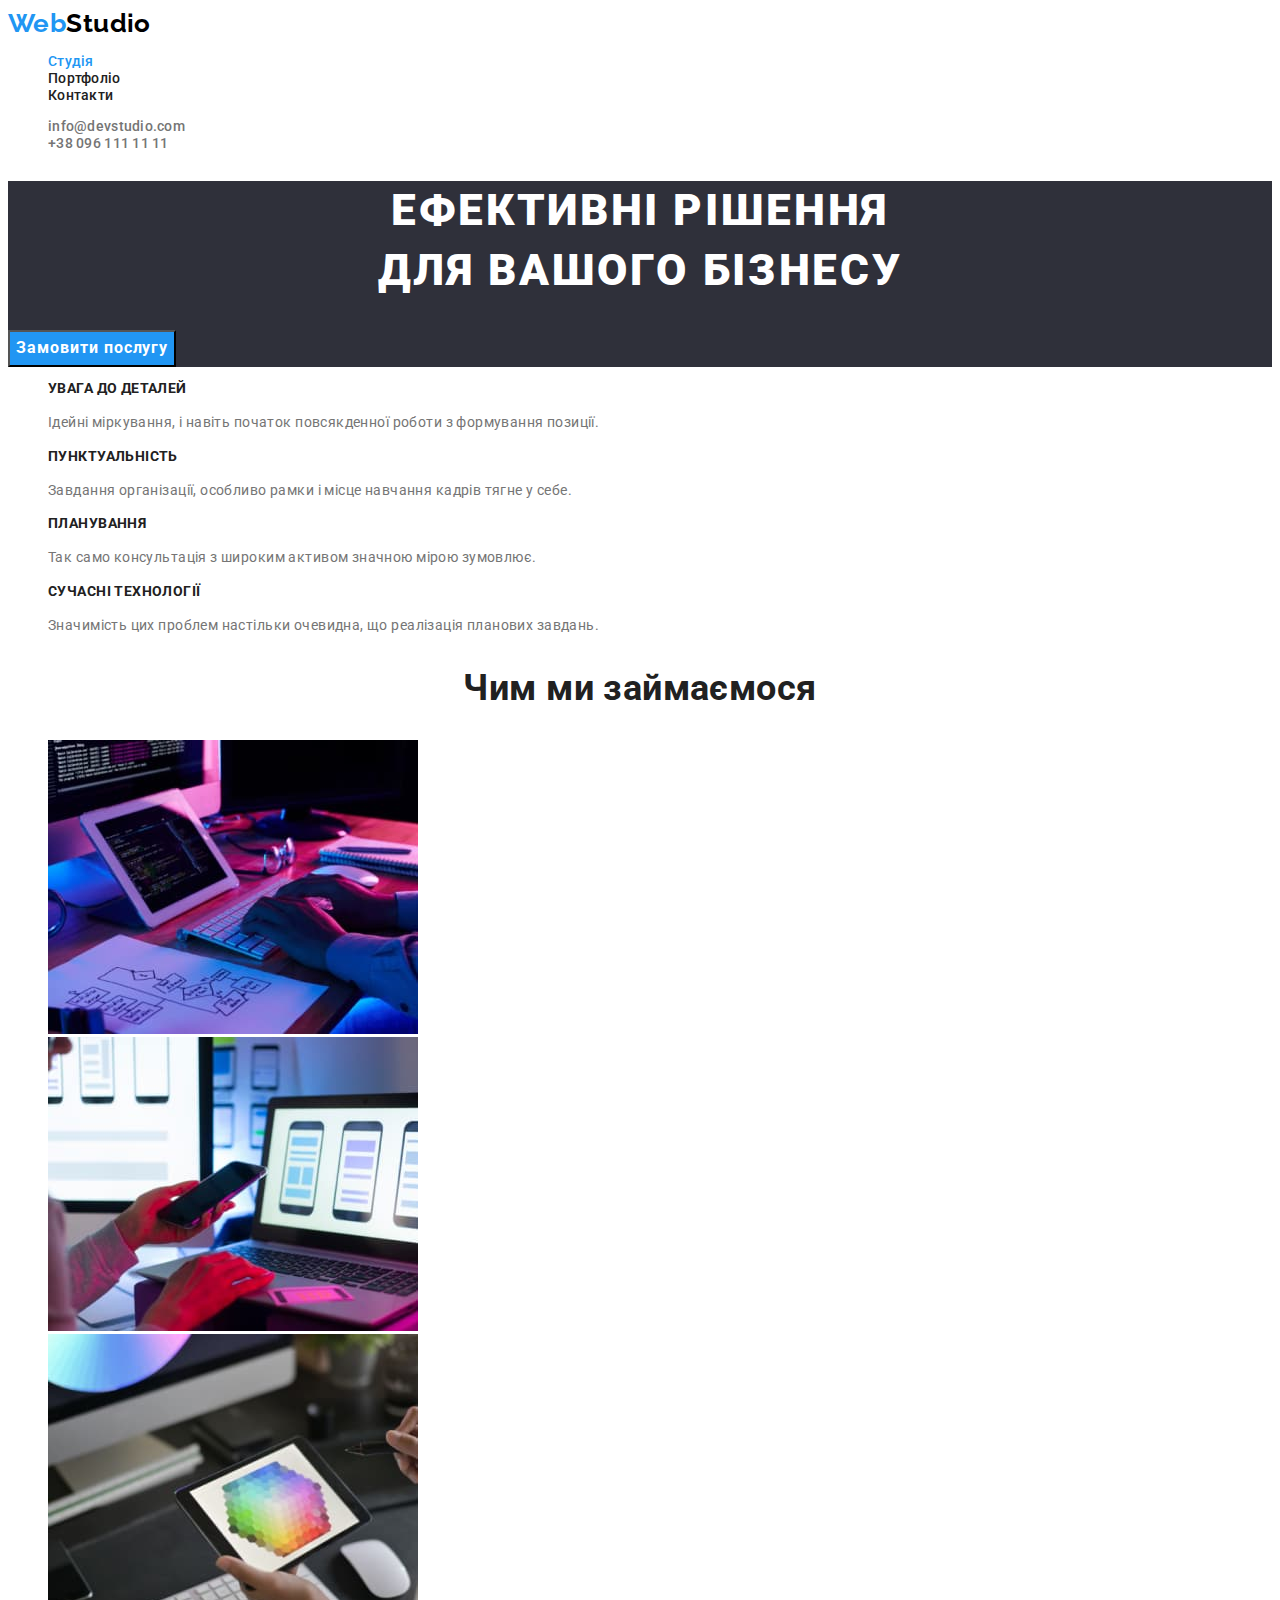
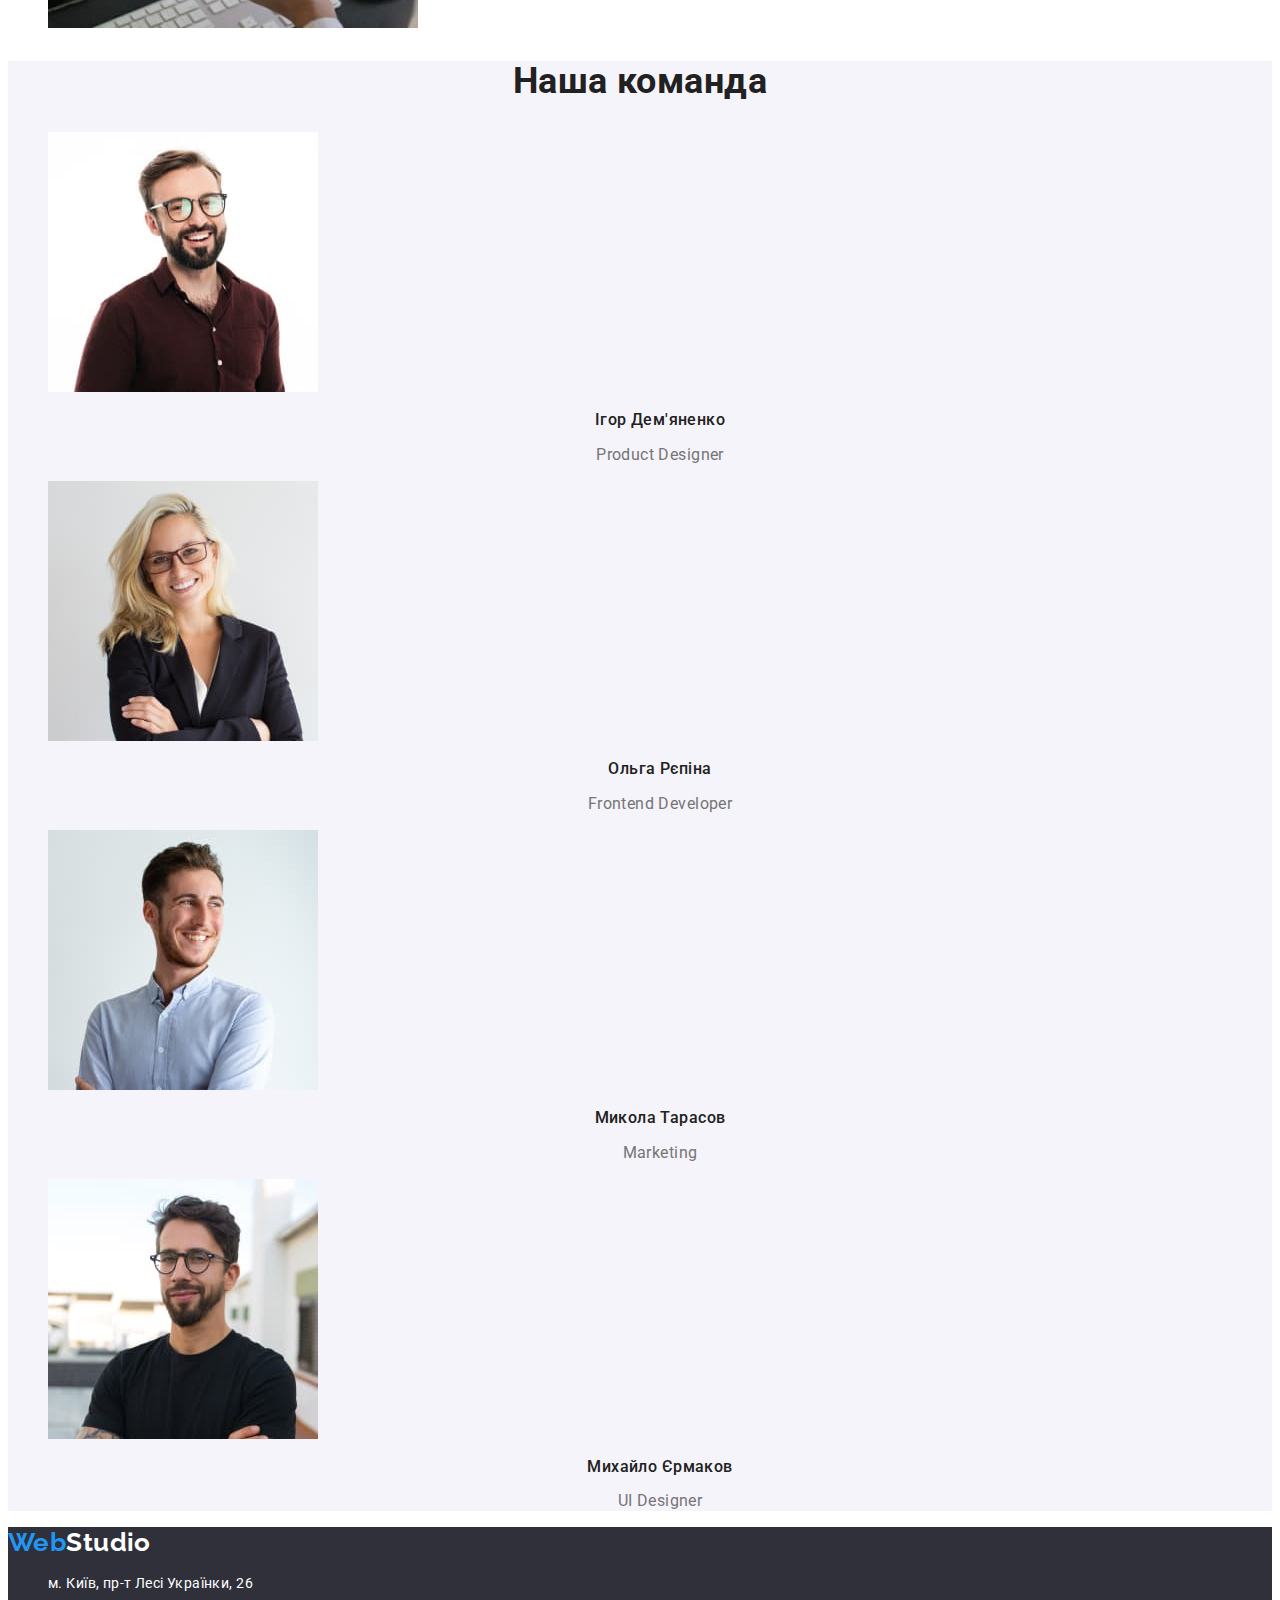
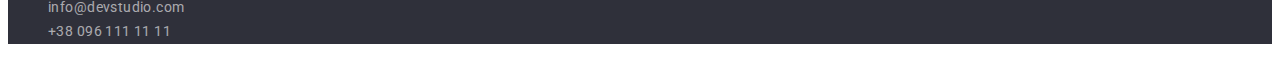
<file: index.html>
<!DOCTYPE html>
<html lang="uk">
  <head>
    <meta charset="UTF-8" />
    <meta http-equiv="X-UA-Compatible" content="IE=edge" />
    <meta name="viewport" content="width=device-width, initial-scale=1.0" />
    <title>Web Studio</title>
    <link
      href="https://fonts.googleapis.com/css2?family=Raleway:wght@700&family=Roboto:wght@400;500;700;900&display=swap"
      rel="stylesheet"
    />
    <link rel="stylesheet" href="./css/style.css" />
  </head>
  <body>
    <!--Шапка сайту-->
    <header class="header">
      <nav class="header-nav">
        <a href="" class="header-logo text"
          ><span class="header-logo-first">Web</span>Studio</a
        >
        <ul class="header-nav-list list">
          <li class="header-nav-item">
            <a href="./index.html" class="nav-link text current">Студія</a>
          </li>
          <li class="header-nav-item">
            <a href="./portfolio.html" class="nav-link text">Портфоліо</a>
          </li>
          <li class="header-nav-item">
            <a href="" class="nav-link text">Контакти</a>
          </li>
        </ul>
      </nav>
      <ul class="header-contacts-list list">
        <li class="header-contacts-item">
          <a href="mailto:info@devstudio.com" class="nav-contacts text"
            >info@devstudio.com</a
          >
        </li>
        <li class="header-contacts-item">
          <a href="tel:+380961111111" class="nav-contacts text"
            >+38 096 111 11 11</a
          >
        </li>
      </ul>
    </header>
    <main>
      <!--Герой-->
      <div>
        <section class="section-hero">
          <h1 class="hero-title">
            Ефективні рішення <br />
            для вашого бізнесу
          </h1>
          <button type="button" class="hero-btn">Замовити послугу</button>
        </section>
      </div>
      <!--Переваги-->
      <section class="section-benefits">
        <h2 hidden>Переваги</h2>
        <ul class="benefits-list list">
          <li class="benefits-item">
            <h3 class="benefits-title">УВАГА ДО ДЕТАЛЕЙ</h3>
            <p class="benefits-text">
              Ідейні міркування, і навіть початок повсякденної роботи з
              формування позиції.
            </p>
          </li>
          <li class="benefits-item">
            <h3 class="benefits-title">ПУНКТУАЛЬНІСТЬ</h3>
            <p class="benefits-text">
              Завдання організації, особливо рамки і місце навчання кадрів тягне
              у себе.
            </p>
          </li>
          <li class="benefits-item">
            <h3 class="benefits-title">ПЛАНУВАННЯ</h3>
            <p class="benefits-text">
              Так само консультація з широким активом значною мірою зумовлює.
            </p>
          </li>
          <li class="benefits-item">
            <h3 class="benefits-title">СУЧАСНІ ТЕХНОЛОГІЇ</h3>
            <p class="benefits-text">
              Значимість цих проблем настільки очевидна, що реалізація планових
              завдань.
            </p>
          </li>
        </ul>
      </section>
      <!--Чим ми займаємося-->
      <section class="section-work">
        <h2 class="work-title">Чим ми займаємося</h2>
        <ul class="work-list list">
          <li class="work-item">
            <img
              src="./images/box1.jpg"
              alt="друкує на клавіатурі"
              width="370"
              height="294"
            />
          </li>
          <li class="work-item">
            <img
              src="./images/box2.jpg"
              alt="телефон у руках"
              width="370"
              height="294"
            />
          </li>
          <li class="work-item">
            <img
              src="./images/box3.jpg"
              alt="планшет у руках"
              width="370"
              height="294"
            />
          </li>
        </ul>
      </section>
      <!--Наша команда-->
      <section class="section-team">
        <h2 class="section-team-title">Наша команда</h2>
        <ul class="our-team-list list">
          <li class="team-item">
            <img src="./images/img1.jpg" alt="чоловік в окулярах" width="270" />
            <h3 class="team-title">Ігор Дем'яненко</h3>
            <p lang="en" class="team-text">Product Designer</p>
          </li>
          <li class="team-item">
            <img src="./images/img2.jpg" alt="жінка в окулярах" width="270" />
            <h3 class="team-title">Ольга Рєпіна</h3>
            <p lang="en" class="team-text">Frontend Developer</p>
          </li>
          <li class="team-item">
            <img
              src="./images/img3.jpg"
              alt="чоловік у світлій сорочці"
              width="270"
            />
            <h3 class="team-title">Микола Тарасов</h3>
            <p lang="en" class="team-text">Marketing</p>
          </li>
          <li class="team-item">
            <img
              src="./images/img4.jpg"
              alt="чоловік у чорній футболці"
              width="270"
            />
            <h3 class="team-title">Михайло Єрмаков</h3>
            <p lang="en" class="team-text">UI Designer</p>
          </li>
        </ul>
      </section>
    </main>
    <!--Підвал-->
    <footer class="footer">
      <a href="" class="footer-logo text"
        ><span class="footer-logo-first">Web</span>Studio</a
      >
      <address>
        <ul class="footer-contacts-list list text">
          <li class="footer-item">
            <a href="" class="footer-link-address text"
              >м. Київ, пр-т Лесі Українки, 26</a
            >
          </li>
          <li class="footer-item">
            <a
              href="mailto:info@devstudio.com"
              class="footer-link-contacts text"
              >info@devstudio.com</a
            >
          </li>
          <li class="footer-item">
            <a href="tel:+380961111111" class="footer-link-contacts text"
              >+38 096 111 11 11</a
            >
          </li>
        </ul>
      </address>
    </footer>
  </body>
</html>
</file>
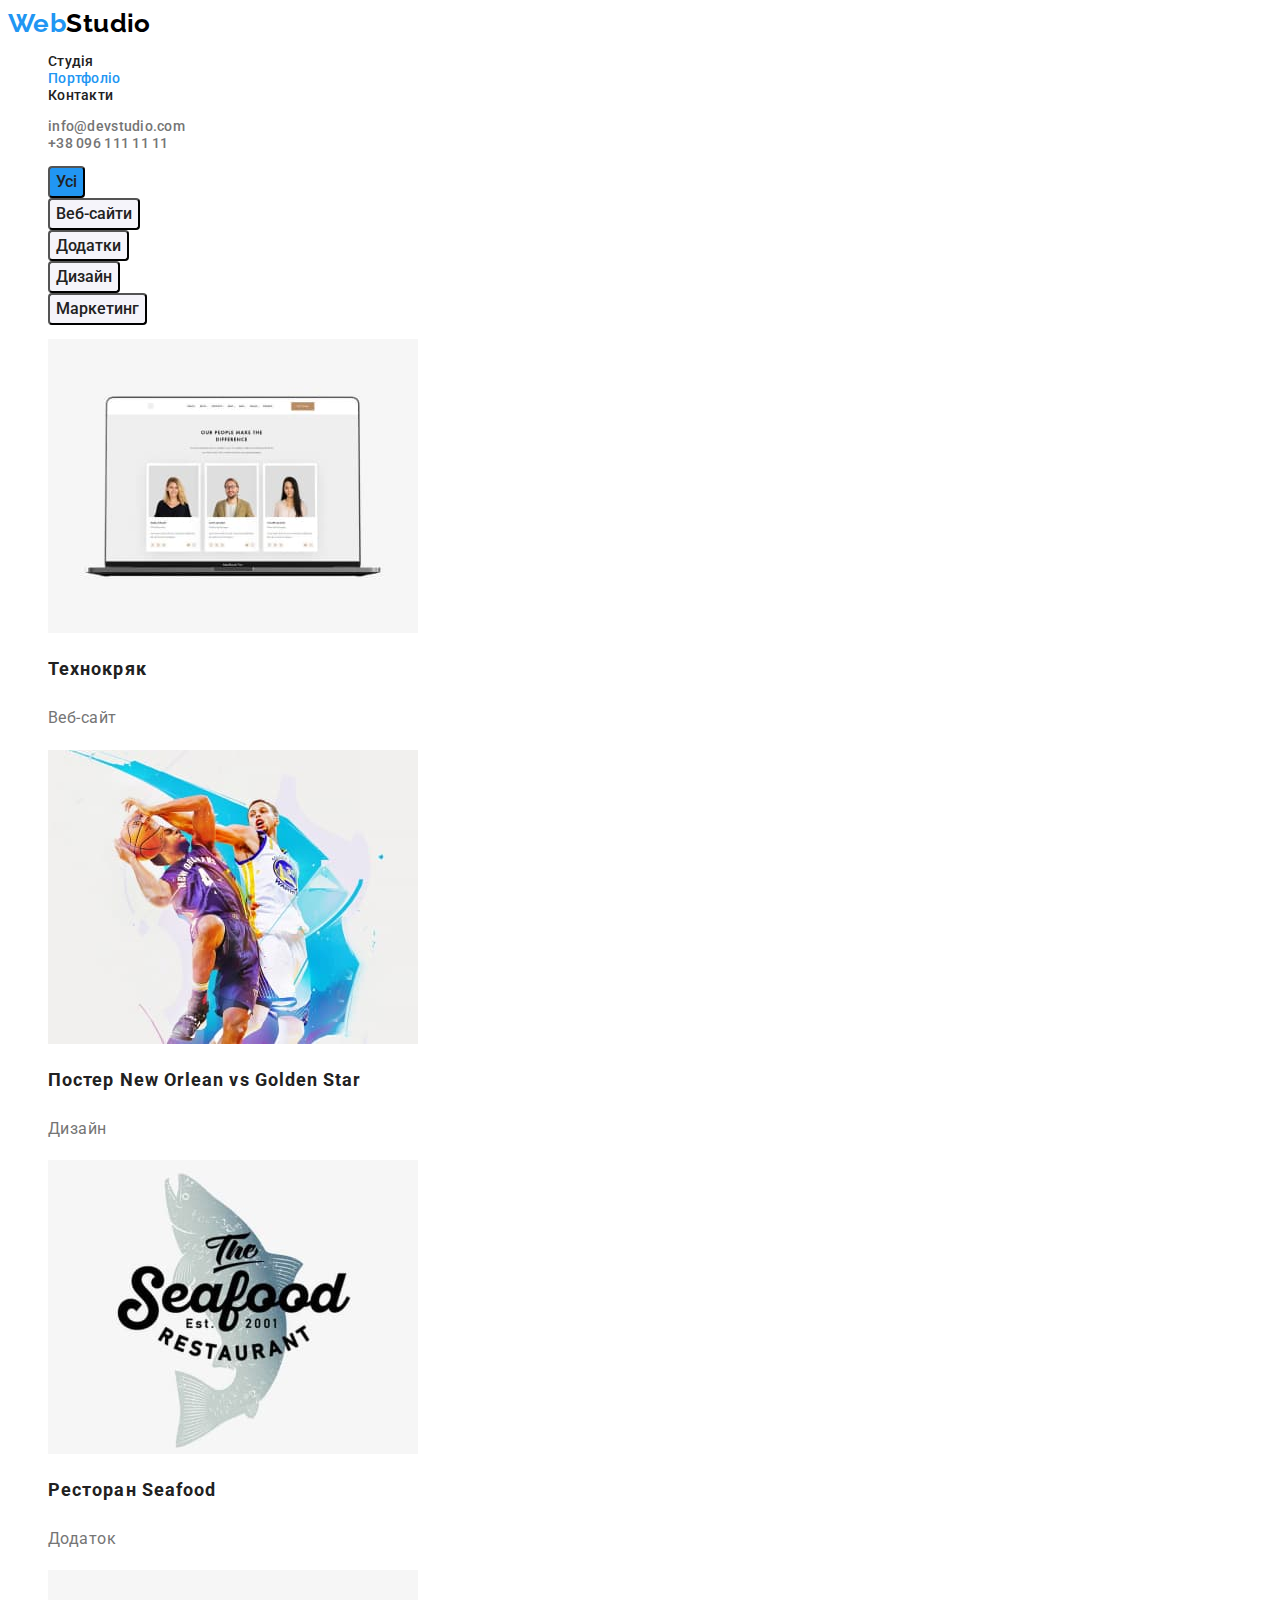
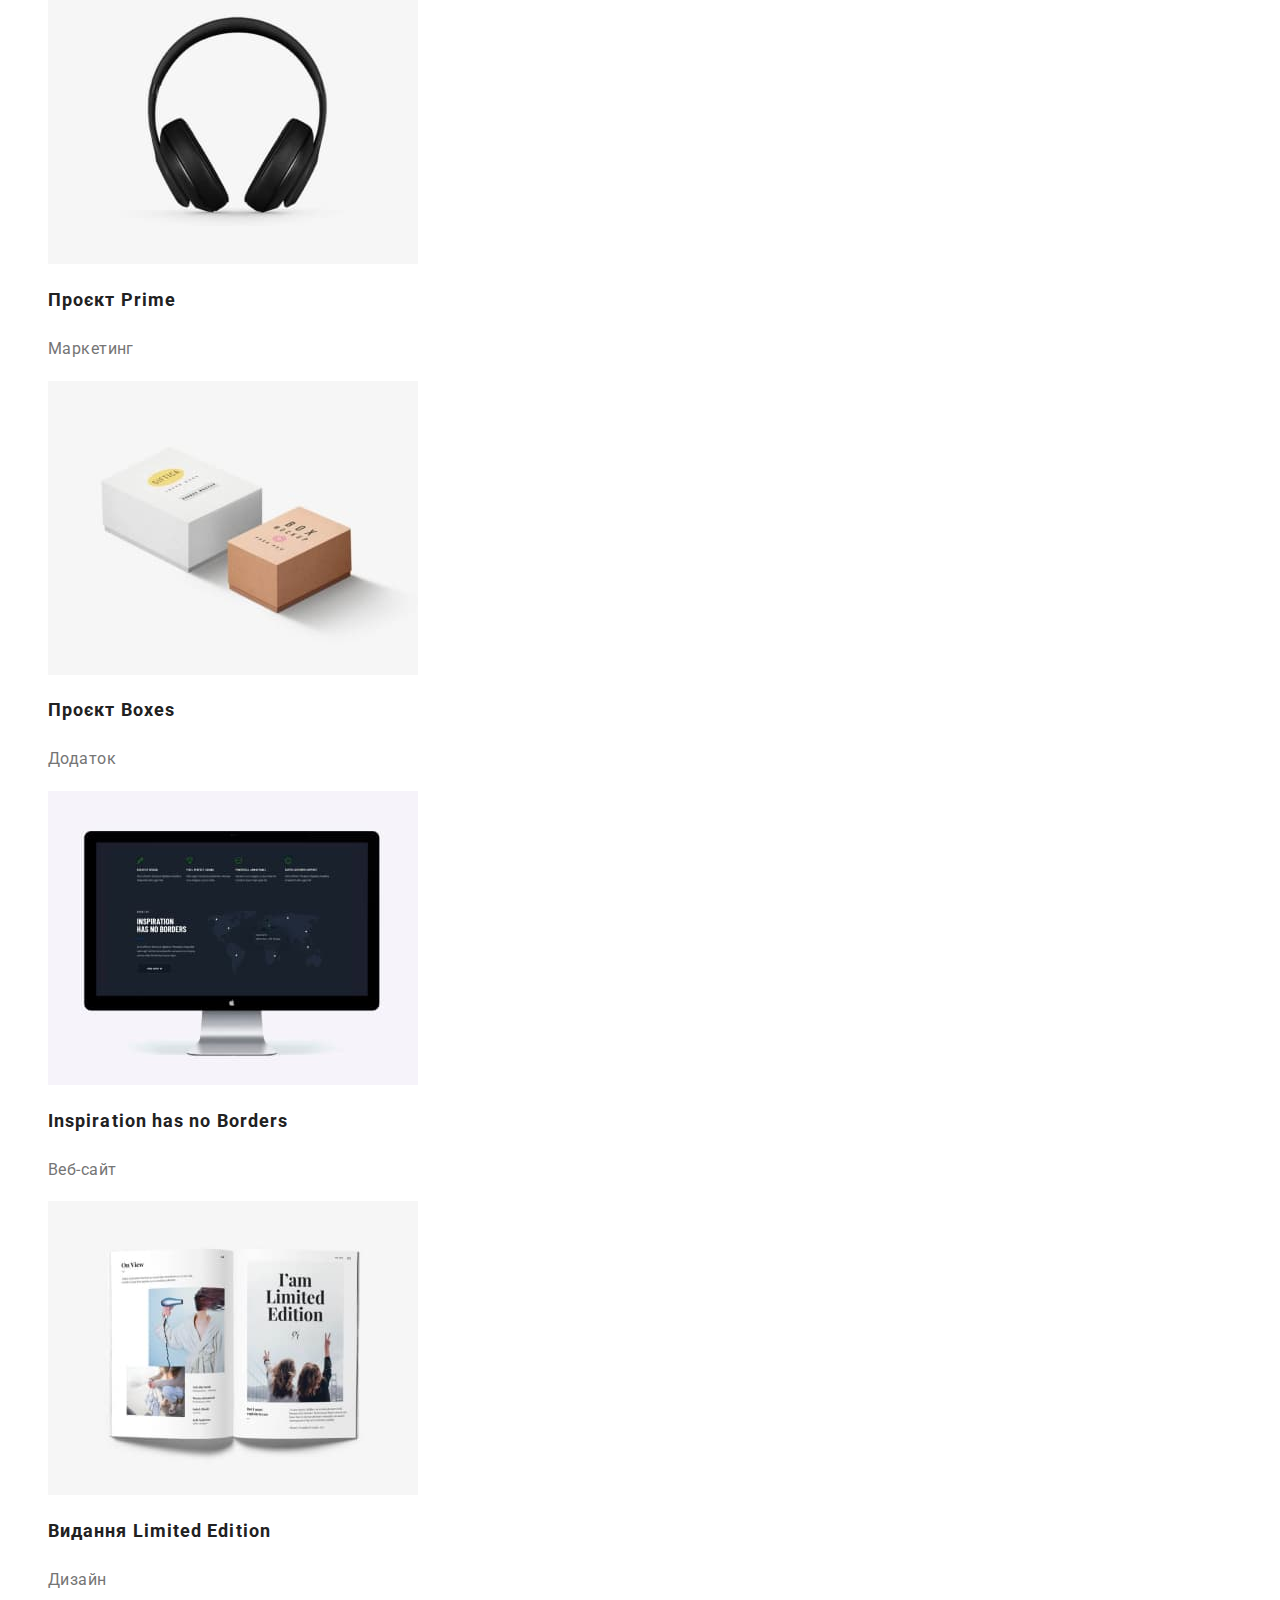
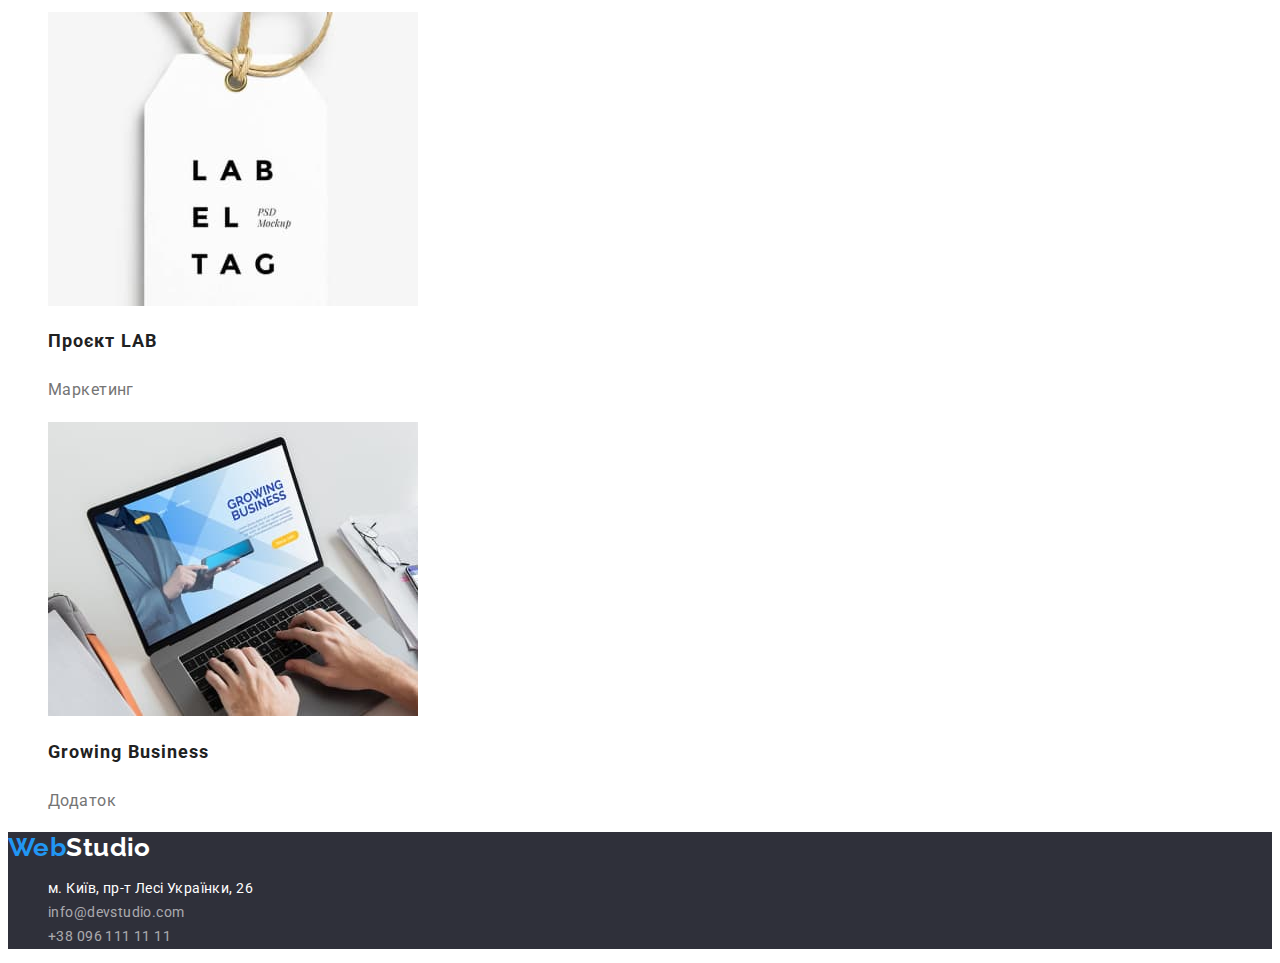
<file: portfolio.html>
<!DOCTYPE html>
<html lang="uk">
  <head>
    <meta charset="UTF-8" />
    <meta http-equiv="X-UA-Compatible" content="IE=edge" />
    <meta name="viewport" content="width=device-width, initial-scale=1.0" />
    <title>Portfolio</title>
    <link
      href="https://fonts.googleapis.com/css2?family=Raleway:wght@700&family=Roboto:wght@400;500;700;900&display=swap"
      rel="stylesheet"
    />
    <link rel="stylesheet" href="./css/style.css" />
  </head>
  <body>
    <!--Шапка сайту-->
    <header class="header">
      <nav class="header-nav">
        <a href="" class="header-logo text"
          ><span class="header-logo-first">Web</span>Studio</a
        >
        <ul class="header-nav-list list">
          <li class="header-nav-item">
            <a href="./index.html" class="nav-link text">Студія</a>
          </li>
          <li class="header-nav-item">
            <a href="./portfolio.html" class="nav-link text current"
              >Портфоліо</a
            >
          </li>
          <li class="header-nav-item">
            <a href="" class="nav-link text">Контакти</a>
          </li>
        </ul>
      </nav>
      <ul class="header-contacts-list list">
        <li class="header-contacts-item">
          <a href="mailto:info@devstudio.com" class="nav-contacts text"
            >info@devstudio.com</a
          >
        </li>
        <li class="header-contacts-item">
          <a href="tel:+380961111111" class="nav-contacts text"
            >+38 096 111 11 11</a
          >
        </li>
      </ul>
    </header>
    <main>
      <!--Приклади робіт-->
      <section class="section-project">
        <h1 hidden>Приклади робіт</h1>
        <ul class="filters-list list">
          <li class="filter-item">
            <button type="button" class="filter-btn current">Усі</button>
          </li>
          <li class="filter-item">
            <button type="button" class="filter-btn">Веб-сайти</button>
          </li>
          <li class="filter-item">
            <button type="button" class="filter-btn">Додатки</button>
          </li>
          <li class="filter-item">
            <button type="button" class="filter-btn">Дизайн</button>
          </li>
          <li class="filter-item">
            <button type="button" class="filter-btn">Маркетинг</button>
          </li>
        </ul>
        <ul class="project-list list text">
          <li class="project-item">
            <a href="" class="text"
              ><img
                src="./images/image1.jpg"
                alt="ноутбук"
                width="370"
                height="294"
              />
              <h2 class="project-title">Технокряк</h2>
              <p class="project-text">Веб-сайт</p>
            </a>
          </li>
          <li class="project-item">
            <a href="" class="text">
              <img
                src="./images/image2.jpg"
                alt="баскетболісти"
                width="370"
                height="294"
              />
              <h2 class="project-title">Постер New Orlean vs Golden Star</h2>
              <p class="project-text">Дизайн</p>
            </a>
          </li>
          <li class="project-item">
            <a href="" class="text">
              <img
                src="./images/image3.jpg"
                alt="назва ресторану"
                width="370"
                height="294"
              />
              <h2 class="project-title">Ресторан Seafood</h2>
              <p class="project-text">Додаток</p>
            </a>
          </li>
          <li class="project-item">
            <a href="" class="text">
              <img
                src="./images/image4.jpg"
                alt="навушники"
                width="370"
                height="294"
              />
              <h2 class="project-title">Проєкт Prime</h2>
              <p class="project-text">Маркетинг</p>
            </a>
          </li>
          <li class="project-item">
            <a href="" class="text">
              <img
                src="./images/image5.jpg"
                alt="дві коробки"
                width="370"
                height="294"
              />
              <h2 class="project-title">Проєкт Boxes</h2>
              <p class="project-text">Додаток</p>
            </a>
          </li>
          <li class="project-item">
            <a href="" class="text">
              <img
                src="./images/image6.jpg"
                alt="монітор"
                width="370"
                height="294"
              />
              <h2 class="project-title">Inspiration has no Borders</h2>
              <p class="project-text">Веб-сайт</p>
            </a>
          </li>
          <li class="project-item">
            <a href="" class="text">
              <img
                src="./images/image7.jpg"
                alt="книга"
                width="370"
                height="294"
              />
              <h2 class="project-title">Видання Limited Edition</h2>
              <p class="project-text">Дизайн</p>
            </a>
          </li>
          <li class="project-item">
            <a href="" class="text">
              <img
                src="./images/image8.jpg"
                alt="напис"
                width="370"
                height="294"
              />
              <h2 class="project-title">Проєкт LAB</h2>
              <p class="project-text">Маркетинг</p>
            </a>
          </li>
          <li class="project-item">
            <a href="" class="text">
              <img
                src="./images/image9.jpg"
                alt="друкує на клавіатурі"
                width="370"
                height="294"
              />
              <h2 class="project-title">Growing Business</h2>
              <p class="project-text">Додаток</p>
            </a>
          </li>
        </ul>
      </section>
    </main>
    <!--Підвал-->
    <footer class="footer">
      <a href="" class="footer-logo text"
        ><span class="footer-logo-first">Web</span>Studio</a
      >
      <address>
        <ul class="footer-contacts-list list text">
          <li class="footer-item">
            <a href="" class="footer-link-address text"
              >м. Київ, пр-т Лесі Українки, 26</a
            >
          </li>
          <li class="footer-item">
            <a
              href="mailto:info@devstudio.com"
              class="footer-link-contacts text"
              >info@devstudio.com</a
            >
          </li>
          <li class="footer-item">
            <a href="tel:+380961111111" class="footer-link-contacts text"
              >+38 096 111 11 11</a
            >
          </li>
        </ul>
      </address>
    </footer>
  </body>
</html>
</file>
<file: css/style.css>
:root {
  --bg-hero-footer: #2f303a;
  --bg-section-team: #f5f4fa;
  --title-color: #212121;
  --text-color: #757575;
  --header-nav-list-color: #212121;
  --header-contacts-list-color: #757575;
  --footer-contacts-list-color: rgba(255, 255, 255, 0.6);
  --white-color: #ffffff;
  --black-color: #000000;
  --accent-color: #2196f3;
}

body {
  background-color: var(--white-color);
  color: var(--text-color);
  font-family: Roboto, sans-serif;
  font-size: 14px;
  letter-spacing: 0.03em;
}
.list {
  list-style: none;
}

.text {
  text-decoration: none;
}

/*---------------------------Web Studio------------------------------------*/

/*Шапка сайту*/
.header {
  background-color: var(--white-color);
}

.header-logo-first {
  font-family: "Raleway";
  font-weight: 700;
  font-size: 26px;
  line-height: 1.19;
  color: var(--accent-color);
}

.header-logo {
  font-family: "Raleway";
  font-weight: 700;
  font-size: 26px;
  line-height: 1.19;
  color: var(--black-color);
}

.header-nav-list .nav-link {
  font-weight: 500;
  line-height: 1.14;
  letter-spacing: 0.02em;
  color: var(--header-nav-list-color);
}

.header-nav-list .nav-link:hover,
.header-nav-list .nav-link:focus {
  color: var(--accent-color);
}

.header-nav-list .nav-link.current {
  color: var(--accent-color);
}

.header-contacts-list .nav-contacts {
  font-weight: 500;
  line-height: 1.14;
  letter-spacing: 0.02em;
  color: var(--header-contacts-list-color);
}

.header-contacts-list .nav-contacts:hover,
.header-contacts-list .nav-contacts:focus {
  color: var(--accent-color);
}

/*Герой*/
.section-hero {
  background-color: var(--bg-hero-footer);
}

.hero-title {
  font-weight: 900;
  font-size: 44px;
  line-height: 1.36;
  text-align: center;
  letter-spacing: 0.06em;
  text-transform: uppercase;
  color: var(--white-color);
}

.hero-btn {
  font-family: inherit;
  font-weight: 700;
  font-size: 16px;
  line-height: 1.9;
  align-items: center;
  text-align: center;
  letter-spacing: 0.06em;
  cursor: pointer;
  color: var(--white-color);
  background-color: var(--accent-color);
}

/*Переваги*/
.benefits-title {
  font-weight: 700;
  font-size: 14px;
  line-height: 1.14;
  text-transform: uppercase;
  color: var(--title-color);
}

.benefits-text {
  line-height: 1.71;
}

/*Чим ми займаємося*/
.work-title {
  font-weight: 700;
  font-size: 36px;
  line-height: 1.16;
  text-align: center;
  color: var(--title-color);
}

/*Наша команда*/
.section-team {
  background-color: var(--bg-section-team);
}

.section-team-title {
  font-weight: 700;
  font-size: 36px;
  line-height: 1.16;
  text-align: center;
  color: var(--title-color);
}

.team-title {
  font-weight: 500;
  font-size: 16px;
  line-height: 1.18;
  text-align: center;
  color: var(--title-color);
}

.team-text {
  font-size: 16px;
  line-height: 1.18;
  text-align: center;
}

/*Підвал*/
.footer {
  background-color: var(--bg-hero-footer);
}

.footer-logo-first {
  font-family: "Raleway";
  font-weight: 700;
  font-size: 26px;
  line-height: 1.19;
  color: var(--accent-color);
}

.footer-logo {
  font-family: "Raleway";
  font-weight: 700;
  font-size: 26px;
  line-height: 1.19;
  color: var(--white-color);
}

.footer-link-address {
  font-style: normal;
  line-height: 1.71;
  color: var(--white-color);
}

.footer-link-address:hover,
.footer-link-address:focus {
  color: var(--accent-color);
}

.footer-link-contacts {
  font-style: normal;
  line-height: 1.71;
  color: var(--footer-contacts-list-color);
}

.footer-link-contacts:hover,
.footer-link-contacts:focus {
  color: var(--accent-color);
}

/*------------------------------Portfolio----------------------------------------*/

/*Приклади робіт*/

/*filters-list*/
.filter-btn {
  font-family: inherit;
  font-weight: 500;
  font-size: 16px;
  line-height: 1.62;
  text-align: center;
  cursor: pointer;
  border-radius: 4px;
  background: #f5f4fa;
  color: var(--title-color);
}

.filter-btn:hover,
.filter-btn:focus {
  color: var(--white-color);
  background-color: var(--accent-color);
  box-shadow: 0px 3px 1px rgba(0, 0, 0, 0.1), 0px 1px 2px rgba(0, 0, 0, 0.08),
    0px 2px 2px rgba(0, 0, 0, 0.12);
  border-radius: 4px;
}

.filter-btn.current {
  background-color: var(--accent-color);
}

/*project-list*/
.project-title {
  font-weight: 700;
  font-size: 18px;
  line-height: 2;
  letter-spacing: 0.06em;
  color: var(--title-color);
}

.project-text {
  font-size: 16px;
  line-height: 1.9;
  color: var(--text-color);
}
</file>
